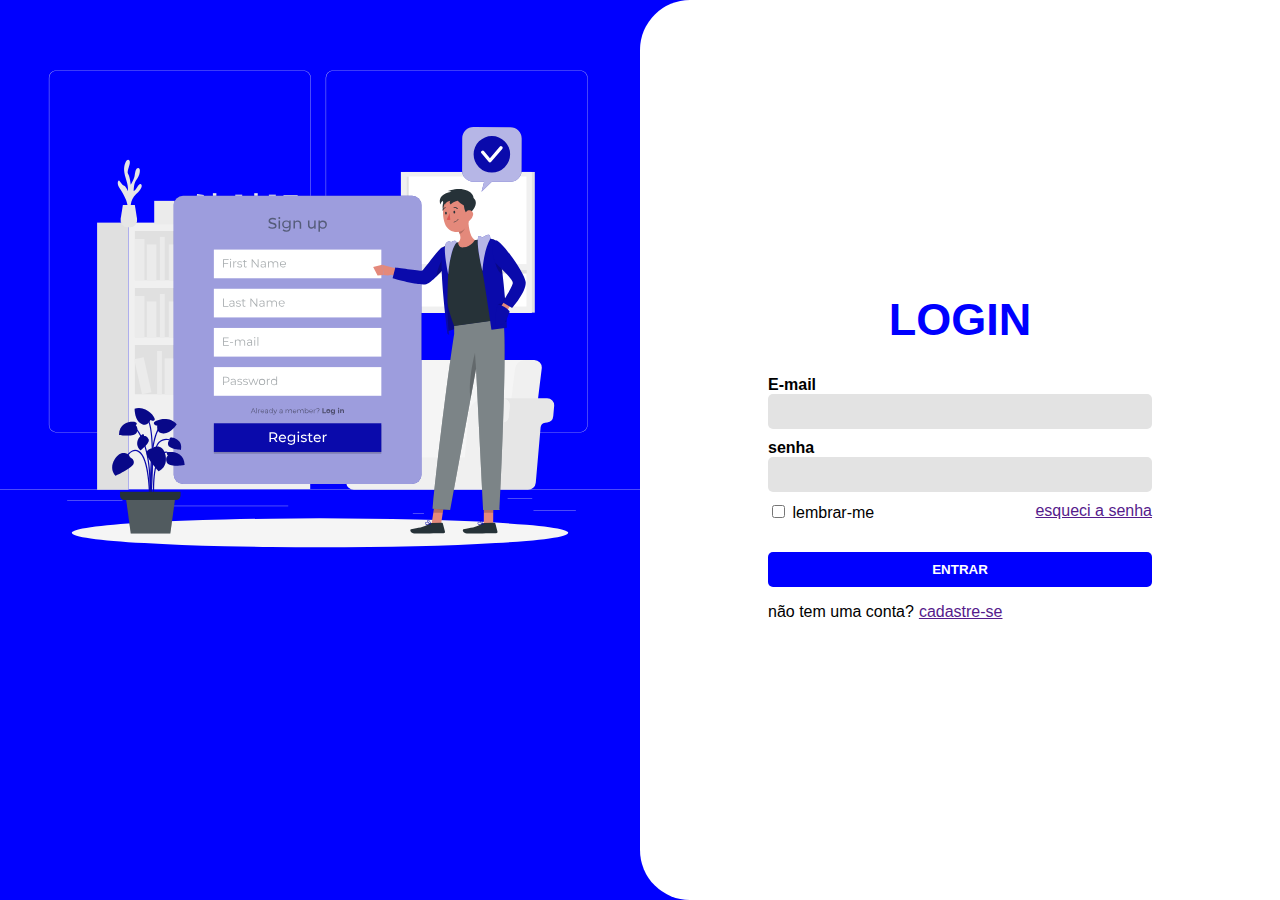
<file: login/index.html>
<!DOCTYPE html>
<html lang="en">
<head>
    <meta charset="UTF-8">
    <meta name="viewport" content="width=device-width, initial-scale=1.0">
    <title>Document</title>
    <link rel="stylesheet" href="style.css">
</head>
<body>
    <div class="container">
        <div class="esquerda">
            <img src="imagens/sign-up-animate.svg" alt="">
        </div>
        <div class="direita">
            <div class="formulario">
                <div class="topo">
                    <h1>login</h1>
                </div>
                <div class="meio">
                    <div class="campo">
                        <label for="email">E-mail</label>
                        <input type="email" name="email" id="email">
                    </div>
                    <div class="campo">
                     <label for="senha">senha</label>
                    <input type="password" name="senha" id="senha">
                </div>
                <div class="links-ajuda">
                    <div class="inputs">
                        <input type="checkbox" name="lembrar-me" id="lembrar-me">
                    <label for="lembrar-me">lembrar-me</label>
                    </div>
                    
                    <a href="">esqueci a senha</a>
                </div>
                <div class="fim">
                    <button>entrar</button>
                    <div class="aux-conta">
                        <p>não tem uma conta?</p>
                        <a href="">cadastre-se</a>
                    </div>
                </div>
            </div>
        </div>
    </div>    
</body>
</html>
</file>
<file: login/style.css>
body {
    margin: 0;
    padding: 0;
    font-family: Arial, Helvetica, sans-serif;
    background-color: blue;
}

.container{
    width: 100%;
    height: 100vh;
    display: flex;
    
}
.container .esquerda {
    width: 50%;
    height: 100vh;
    background-color: blue;
}

.container .direita  {
    width: 50%;
    height: 100vh;
    display: flex;
    align-items: center;
    justify-content: center;
    border-top-left-radius: 50px;
    border-bottom-left-radius: 50px;
    background-color: white;
}

.container .direita .formulario .topo h1 {

color: blue;
text-transform: uppercase;
text-align: center;
font-size: 45px;
}
.container .direita .formulario .meio {
    display: flex;
    flex-direction: column;
    gap: 10px;
}
.container .direita .formulario .meio .campo {
    display: flex;
    flex-direction: column;
}
.container .direita .formulario .meio .campo input {
    border: none;
    background-color: #e3e3e3;
    padding: 10px;
    border-radius: 5px;
}
.container .direita .formulario .meio .campo label {
    font-weight: bold;
}
.container .direita .formulario {
    width: 60%;
}
.container .direita .formulario .meio .links-ajuda {
    display: flex;
    justify-content: space-between;
}
.container .direita .formulario .fim {
    width: 100%;
    margin-top: 20px;

}
.container .direita .formulario .fim button {
    width: 100%;
    padding: 10px 10px;
    border: none;
    background-color: blue;
    color: white;
    border-radius: 5px;
    text-transform: uppercase;
    font-weight: bold;
    cursor: pointer;
    
}
.container .direita .formulario .aux-conta {
    display: flex;
    align-items: center;
    gap: 5px;
}
</file>
